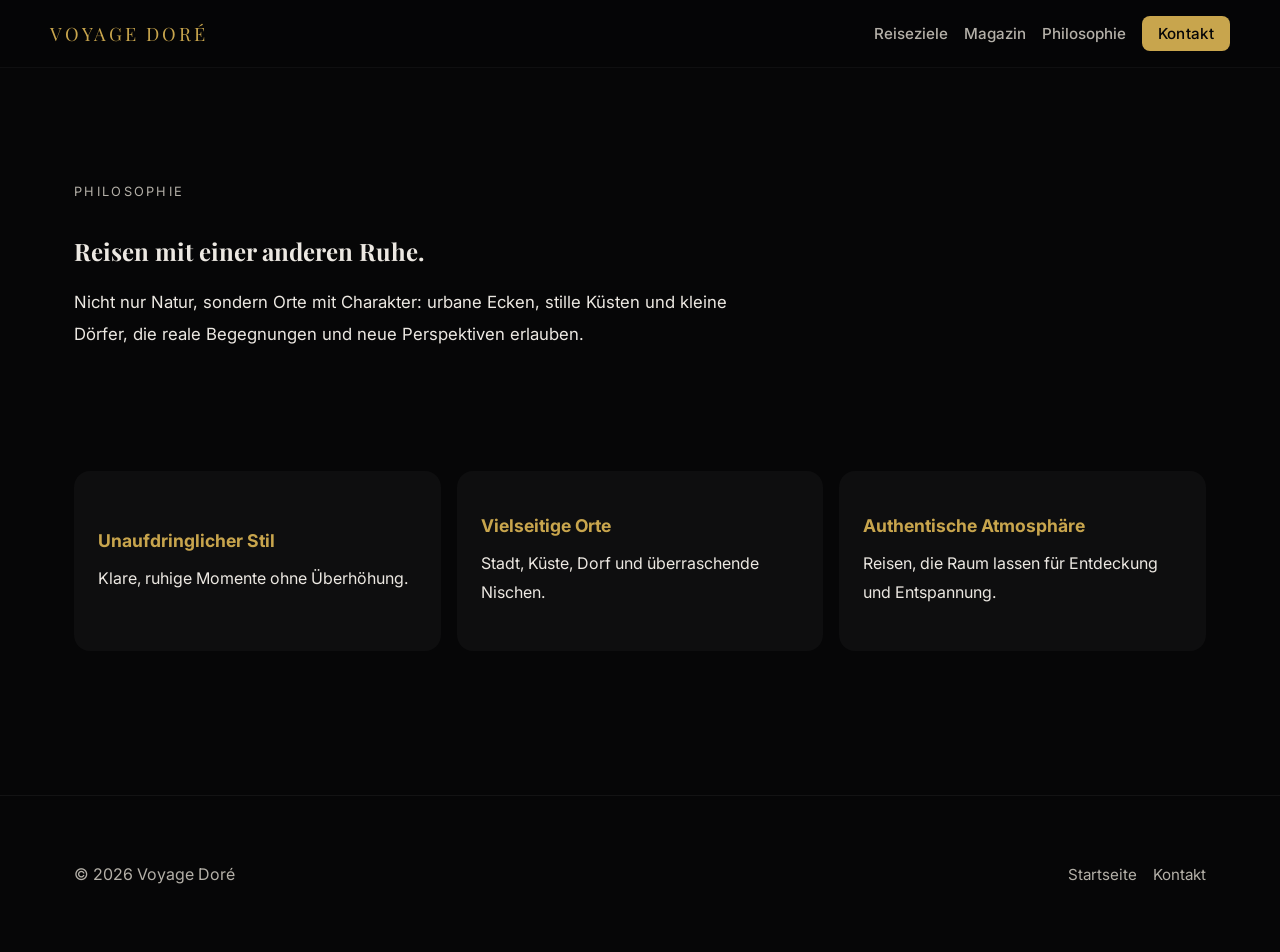
<file: about.html>
<!doctype html>
<html lang="de">
<head>
  <meta charset="utf-8" />
  <meta name="viewport" content="width=device-width, initial-scale=1" />
  <title>Philosophie — Voyage Doré</title>
  <link href="https://fonts.googleapis.com/css2?family=Playfair+Display:wght@400;700&family=Inter:wght@300;400;600&display=swap" rel="stylesheet">
  <link rel="stylesheet" href="css/styles.css">
</head>
<body>
  <header class="site-header">
    <div class="container header-inner">
      <a class="logo" href="index.html">Voyage Doré</a>
      <nav class="main-nav">
        <a href="destinations.html">Reiseziele</a>
        <a href="gallery.html">Magazin</a>
        <a href="about.html">Philosophie</a>
        <a href="contact.html" class="cta">Kontakt</a>
      </nav>
    </div>
  </header>

  <main class="container">
    <section class="section page-intro">
      <span class="eyebrow">Philosophie</span>
      <h1>Reisen mit einer anderen Ruhe.</h1>
      <p class="section-lead">Nicht nur Natur, sondern Orte mit Charakter: urbane Ecken, stille Küsten und kleine Dörfer, die reale Begegnungen und neue Perspektiven erlauben.</p>
    </section>

    <section class="section values grid">
      <div>
        <h3>Unaufdringlicher Stil</h3>
        <p>Klare, ruhige Momente ohne Überhöhung.</p>
      </div>
      <div>
        <h3>Vielseitige Orte</h3>
        <p>Stadt, Küste, Dorf und überraschende Nischen.</p>
      </div>
      <div>
        <h3>Authentische Atmosphäre</h3>
        <p>Reisen, die Raum lassen für Entdeckung und Entspannung.</p>
      </div>
    </section>
  </main>

  <footer class="site-footer">
    <div class="container footer-inner">
      <div>© 2026 Voyage Doré</div>
      <nav class="footer-nav">
        <a href="index.html">Startseite</a>
        <a href="contact.html">Kontakt</a>
      </nav>
    </div>
  </footer>
</body>
</html>
</file>
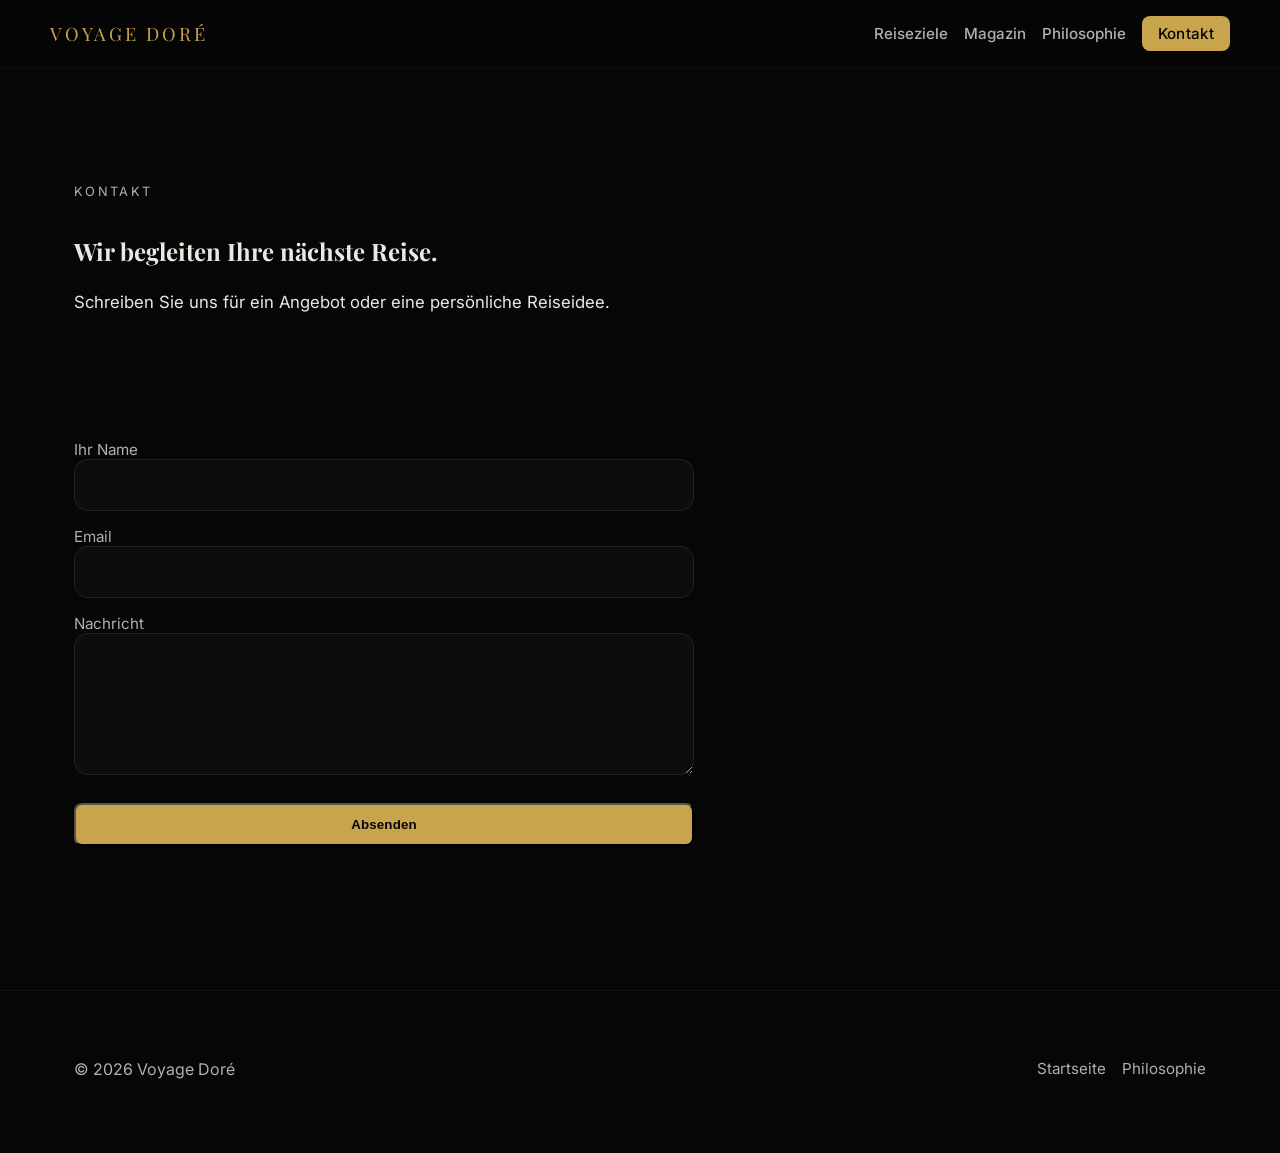
<file: contact.html>
<!doctype html>
<html lang="de">
<head>
  <meta charset="utf-8" />
  <meta name="viewport" content="width=device-width, initial-scale=1" />
  <title>Kontakt — Voyage Doré</title>
  <link href="https://fonts.googleapis.com/css2?family=Playfair+Display:wght@400;700&family=Inter:wght@300;400;600&display=swap" rel="stylesheet">
  <link rel="stylesheet" href="css/styles.css">
</head>
<body>
  <header class="site-header">
    <div class="container header-inner">
      <a class="logo" href="index.html">Voyage Doré</a>
      <nav class="main-nav">
        <a href="destinations.html">Reiseziele</a>
        <a href="gallery.html">Magazin</a>
        <a href="about.html">Philosophie</a>
        <a href="contact.html" class="cta">Kontakt</a>
      </nav>
    </div>
  </header>

  <main class="container">
    <section class="section page-intro">
      <span class="eyebrow">Kontakt</span>
      <h1>Wir begleiten Ihre nächste Reise.</h1>
      <p class="section-lead">Schreiben Sie uns für ein Angebot oder eine persönliche Reiseidee.</p>
    </section>
    <section class="section">
      <form class="contact-form">
        <label>Ihr Name<input type="text" name="name" required></label>
        <label>Email<input type="email" name="email" required></label>
        <label>Nachricht<textarea name="message" rows="6" required></textarea></label>
        <button class="btn" type="submit">Absenden</button>
      </form>
    </section>
  </main>

  <footer class="site-footer">
    <div class="container footer-inner">
      <div>© 2026 Voyage Doré</div>
      <nav class="footer-nav">
        <a href="index.html">Startseite</a>
        <a href="about.html">Philosophie</a>
      </nav>
    </div>
  </footer>
</body>
</html>
</file>
<file: css/styles.css>
:root{
  --bg:#060607;
  --surface:#121417;
  --muted:#b4b0a8;
  --gold:#c8a54d;
  --text:#ece8e2;
  --text-strong:#faf7f1;
  --border:#1c1f24;
  --max-width:1180px;
}
*{box-sizing:border-box}
html{scroll-behavior:smooth}
html,body{min-height:100%}
body{
  margin:0;
  background:var(--bg);
  color:var(--text);
  font-family:Inter, system-ui, -apple-system, "Segoe UI", Roboto, "Helvetica Neue", Arial, sans-serif;
  -webkit-font-smoothing:antialiased;
  -moz-osx-font-smoothing:grayscale;
}
a{color:inherit;text-decoration:none;transition:color .2s ease}
a:hover{color:var(--gold)}
img{max-width:100%;display:block}
.container{max-width:var(--max-width);margin:0 auto;padding:2.5rem 1.5rem}
.section{padding:4.5rem 0}
.eyebrow{
  display:inline-block;
  text-transform:uppercase;
  letter-spacing:0.18em;
  font-size:.8rem;
  color:var(--muted);
  margin-bottom:1rem;
}
.section-head h2,
.page-intro h1,
.hero-title,
.place-body h3,
.mag-caption h3{
  font-family:'Playfair Display', serif;
}
.site-header{position:sticky;top:0;z-index:20;background:rgba(6,6,7,.92);backdrop-filter:blur(12px);border-bottom:1px solid rgba(255,255,255,0.04)}
.header-inner{display:flex;align-items:center;justify-content:space-between;gap:1rem;padding:1rem 0}
.logo{font-family:'Playfair Display', serif;color:var(--gold);font-size:1.15rem;letter-spacing:0.15em;text-transform:uppercase;display:inline-block}
.main-nav{display:flex;gap:1rem;align-items:center}
.main-nav a{color:var(--muted);font-size:.95rem;font-weight:500}
.main-nav a.cta{color:var(--bg);background:var(--gold);padding:.5rem 1rem;border-radius:8px;letter-spacing:.02em}
.main-nav.open{display:block}
.nav-toggle{display:none;background:none;border:0;color:var(--gold);font-size:1.35rem}
.hero{min-height:88vh;background-size:cover;background-position:center;display:flex;align-items:flex-end;padding:0}
.hero-overlay{width:100%;background:linear-gradient(180deg, rgba(6,6,7,0) 0%, rgba(6,6,7,.86) 42%);padding:18vh 0 5vw}
.hero-content{padding:0 0 2rem}
.hero-title{font-size:3.5rem;line-height:1.02;margin:0;color:var(--text-strong);max-width:10ch}
.hero-sub{color:var(--text);margin:1.2rem 0 0;max-width:38rem;font-size:1.05rem;line-height:1.75}
.hero-cta{margin-top:2rem;display:flex;flex-wrap:wrap;gap:.75rem}
.btn{display:inline-flex;align-items:center;justify-content:center;background:var(--gold);color:var(--bg);padding:.75rem 1.3rem;border-radius:8px;font-weight:600;letter-spacing:.01em}
.btn.ghost{background:transparent;color:var(--gold);border:1px solid rgba(200,165,77,.35)}
.featured .section-head{max-width:540px;margin-bottom:3rem}
.section-head h2{font-size:2.75rem;line-height:1.05;margin:.5rem 0 0;color:var(--text-strong)}
.section-lead{max-width:44rem;color:var(--text);line-height:1.9;margin-top:1rem;font-size:1.05rem}
.mag-grid{display:grid;grid-template-columns:repeat(3,1fr);gap:1rem}
.mag{position:relative;border-radius:18px;overflow:hidden;min-height:380px;box-shadow:0 28px 80px rgba(0,0,0,.18)}
.mag img{width:100%;height:100%;object-fit:cover}
.mag-caption{position:absolute;left:1.5rem;bottom:1.5rem;right:1.5rem}
.mag-caption h3{font-size:1.3rem;margin:0 0 .5rem;color:var(--gold)}
.mag-caption p{margin:0;color:rgba(255,255,255,.9);font-size:.98rem;max-width:18rem}
.spotlight{background:#0b0d11;border:1px solid rgba(255,255,255,.04);border-radius:20px;box-shadow:0 24px 90px rgba(0,0,0,.2);padding:3rem 2rem;display:flex;align-items:center;justify-content:center}
.spotlight-text{max-width:700px}
.spotlight-text h2{font-size:2.8rem;line-height:1.03;margin:.6rem 0;color:var(--text-strong)}
.spotlight-text p{color:var(--text);line-height:1.85;font-size:1.05rem;margin-top:1.1rem}
.page-intro{padding:4.5rem 0 2rem}
.values{display:grid;grid-template-columns:repeat(3,minmax(0,1fr));gap:1rem}
.values > div{background:rgba(255,255,255,.03);padding:1.5rem;border-radius:16px;min-height:180px;display:flex;flex-direction:column;justify-content:center}
.values h3{margin:0 0 .8rem;color:var(--gold);font-size:1.1rem}
.values p{margin:0;color:var(--text);line-height:1.85}
.places.grid{display:grid;grid-template-columns:repeat(2,minmax(0,1fr));gap:1.5rem}
.place-card{overflow:hidden;border-radius:18px;box-shadow:0 28px 80px rgba(0,0,0,.18);background:var(--surface)}
.place-card img{width:100%;height:420px;object-fit:cover}
.place-body{padding:1.4rem 1.2rem 1.6rem}
.place-body h3{margin:0 0 .6rem;font-size:1.2rem;color:var(--gold)}
.place-body p{margin:0 0 1.1rem;color:var(--muted);line-height:1.8}
.place-meta{display:flex;gap:1rem;flex-wrap:wrap;font-size:.93rem;color:var(--text);line-height:1.75}
.place-meta span{background:rgba(255,255,255,.04);padding:.65rem 1rem;border-radius:999px;border:1px solid rgba(255,255,255,.06)}
.masonry{column-count:3;column-gap:1rem}
.masonry img{width:100%;margin-bottom:1rem;border-radius:18px}
.contact-form{display:grid;gap:1rem;max-width:620px}
.contact-form label{display:block;color:var(--muted);font-size:.95rem}
.contact-form input,.contact-form textarea{width:100%;padding:1rem;border-radius:14px;border:1px solid rgba(255,255,255,.08);background:rgba(255,255,255,.03);color:var(--text);font-size:1rem}
.contact-form button{margin-top:.5rem}
.site-footer{border-top:1px solid rgba(255,255,255,.05);padding:1.75rem 0;margin-top:2rem}
.footer-inner{display:flex;justify-content:space-between;align-items:center;color:var(--muted);flex-wrap:wrap;gap:.75rem}
.footer-nav{display:flex;gap:1rem}
.footer-nav a{color:var(--muted);font-size:.95rem}
@media (max-width:1100px){
  .mag-grid{grid-template-columns:repeat(2,1fr)}
  .places.grid{grid-template-columns:1fr}
  .masonry{column-count:2}
  .hero-title{font-size:2.8rem}
  .hero-sub{max-width:70%}
}
@media (max-width:768px){
  .container{padding:1.5rem}
  .nav-toggle{display:block}
  .main-nav{display:none;position:absolute;right:1rem;top:64px;background:rgba(18,20,23,.98);padding:1.25rem;border-radius:16px;box-shadow:0 20px 50px rgba(0,0,0,.35);flex-direction:column;align-items:flex-start;min-width:180px}
  .main-nav a{display:block;width:100%}
  .mag-grid{grid-template-columns:1fr}
  .masonry{column-count:1}
  .hero-title{font-size:2.4rem}
  .hero-sub{max-width:100%}
  .spotlight{padding:2.2rem 1.3rem}
  .section{padding:3rem 0}
  .feature-section .section-head{margin-bottom:2rem}
}
</file>
